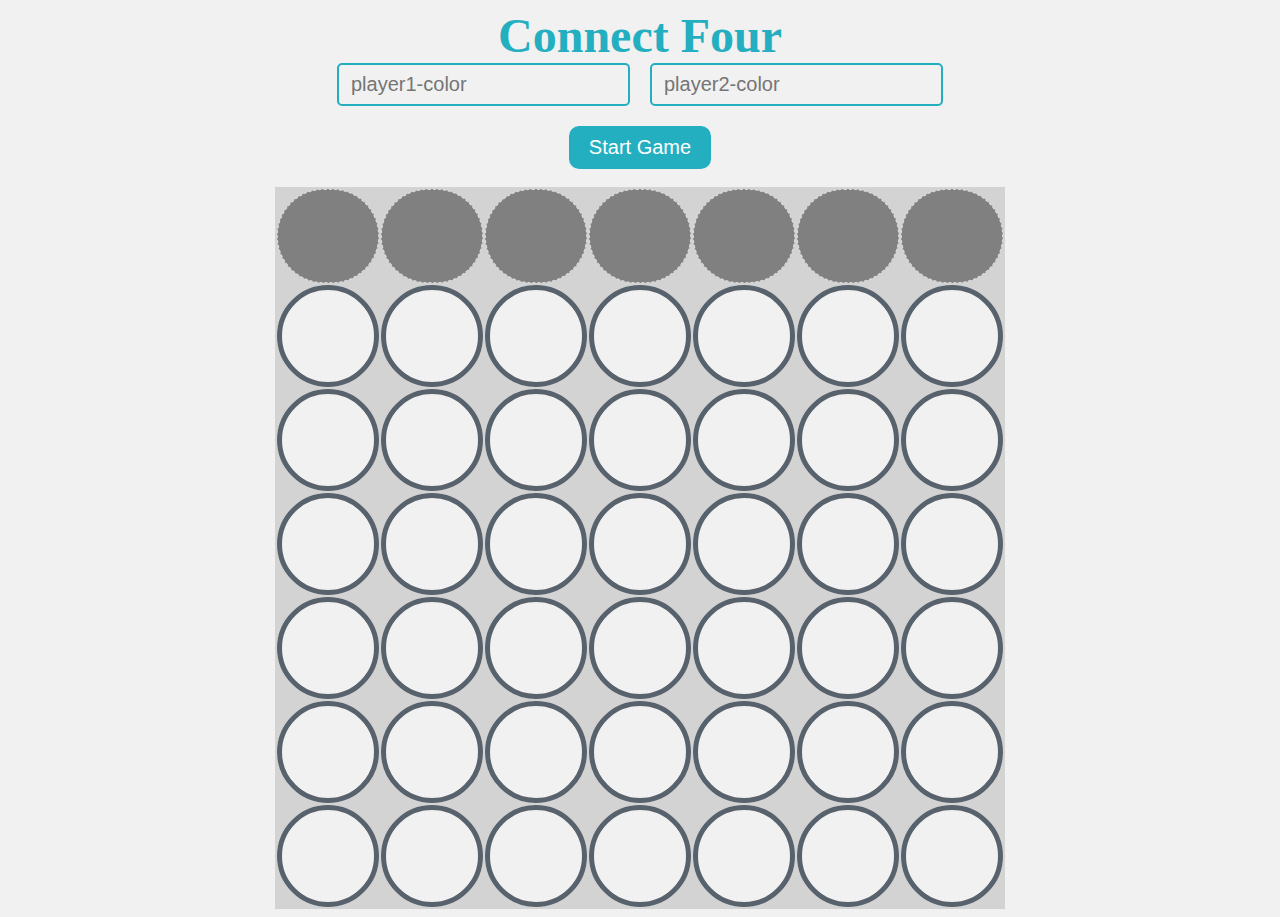
<file: index.html>
<!doctype html>
<head>
  <title>Connect 4</title>
  <link href="connect-four.css" rel="stylesheet">
</head>
<body>
  
  <h1>Connect Four</h1>
  <form id="color-form">
    <input type="text" id="player1-color" placeholder="player1-color">
    <input type="text" id="player2-color" placeholder="player2-color">
  </form>
  <button id="start-game">Start Game</button>
    <br>
  <div id="game">
    <table id="board"></table>
  </div>

<script src="connect-four.js"></script>

</body>
</html>
</file>
<file: connect-four.css>
* {
  background-color: #f1f1f1;
}

h1 {
  text-align: center;
  color: #24AFC1;
  font-size: 48px;
  margin: 0;
}

#color-form {
  display: flex;
  justify-content: center;
  margin-bottom: 20px;
}

input {
  margin: 0 10px;
  font-size: 20px;
  padding: 8px 12px;
  border:  2px solid #24AFC1;
  border-radius: 5px;
  background-color: #f1f1f1;
  transition: border-color 0.3s, box-shadow 0.3s;
}

input:focus {
  border-color: #1b7b8a;
  box-shadow: 0 0 8px rgba(27, 123, 138, 0.3);
}

#start-game {
  display: block;
  margin: 0 auto;
  font-size: 20px;
  background-color: #24AFC1;
  color: white;
  border-radius: 10px;
  padding: 10px 20px;
  cursor: pointer;
  border: none;
  transition: background-color 0.3s;
}

#start-game:hover {
  background-color: #1b7b8a;
}

.active-input {
  border-width: 3px;
}

#game {
  display: flex;
  justify-content: center;
}

#board {
  border-collapse: none;
  background-color: #d3d3d3;
}

td {
  width: 90px;
  height: 90px;
  border-radius: 55px;
  border: 5px solid #58626c;
  transition: background-color 0.3s;
}

.piece {
  outline: none;
  width: 100%;
  height: 100%;
  border-radius: 50%;
}

#column-top td {
  border: dashed 1px lightgray;
  background-color: grey;
}

#column-top td:hover {
  background-color: gold;
}
</file>
